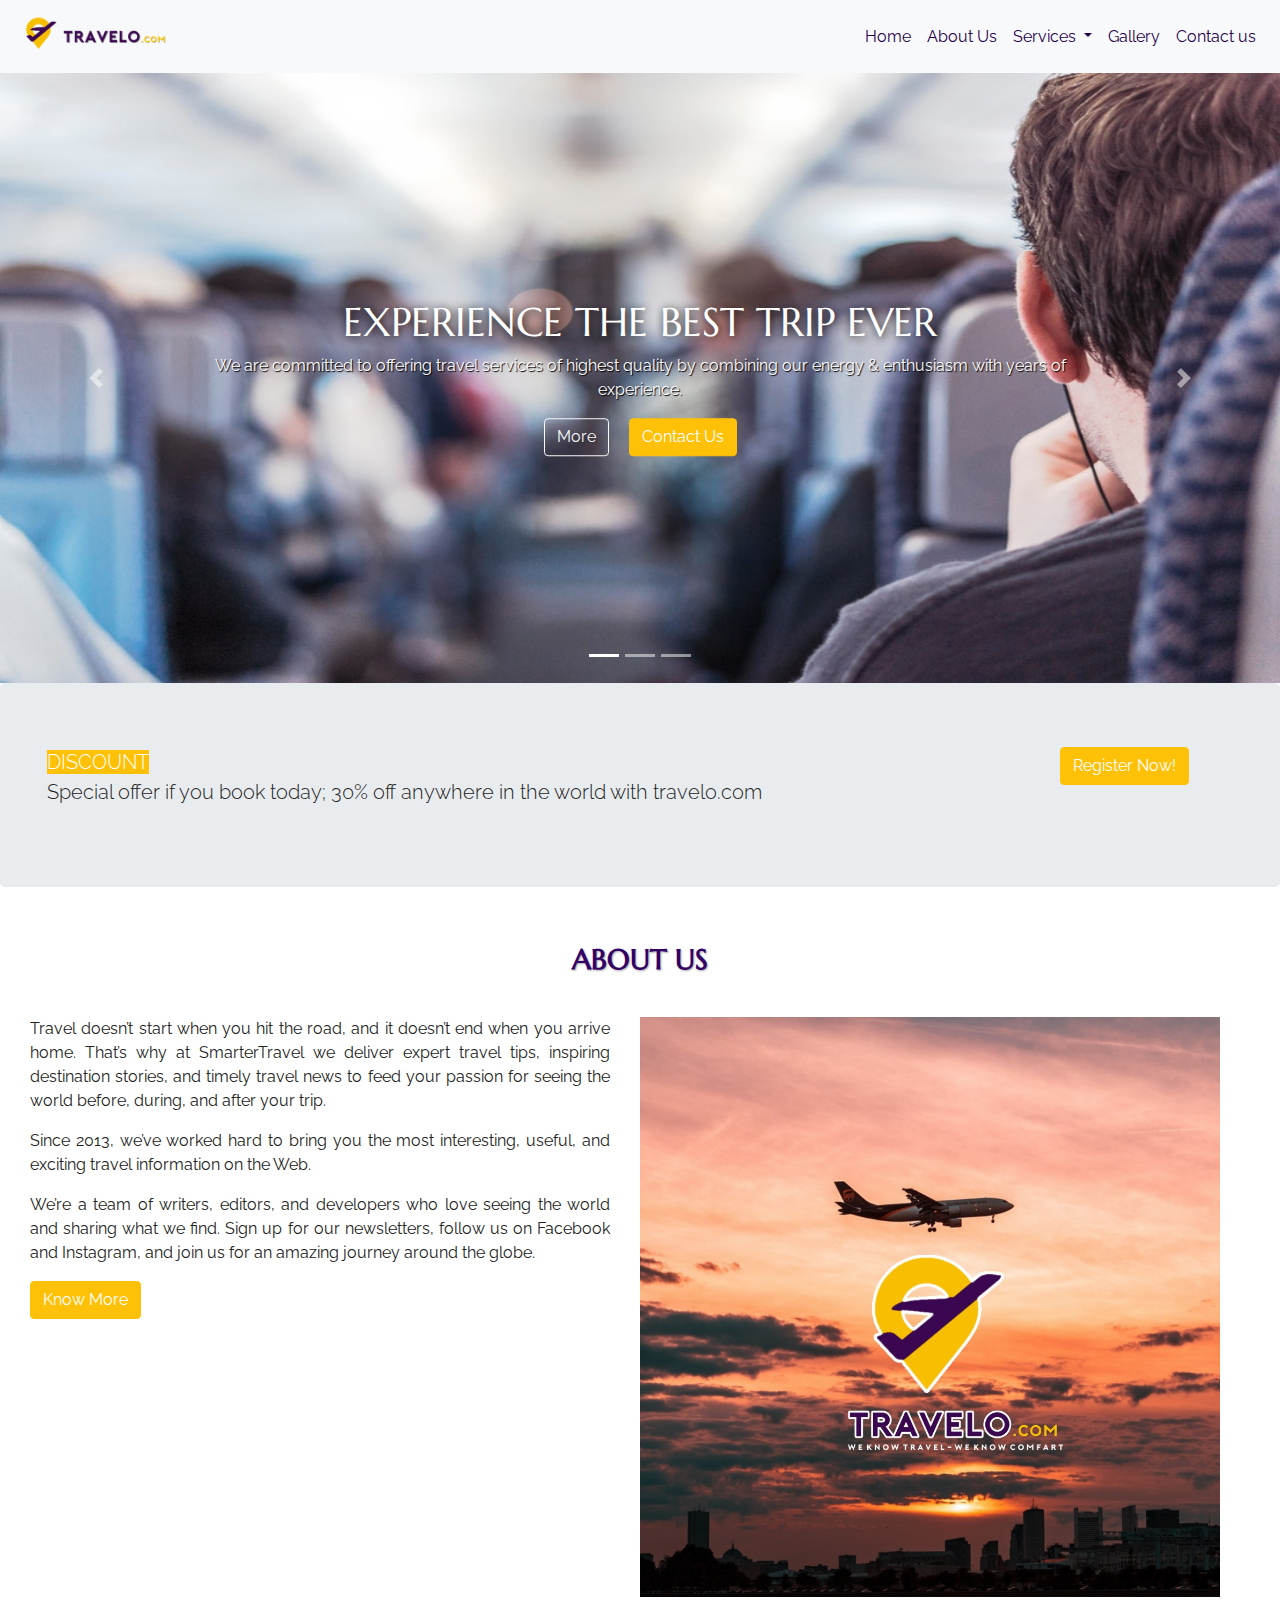
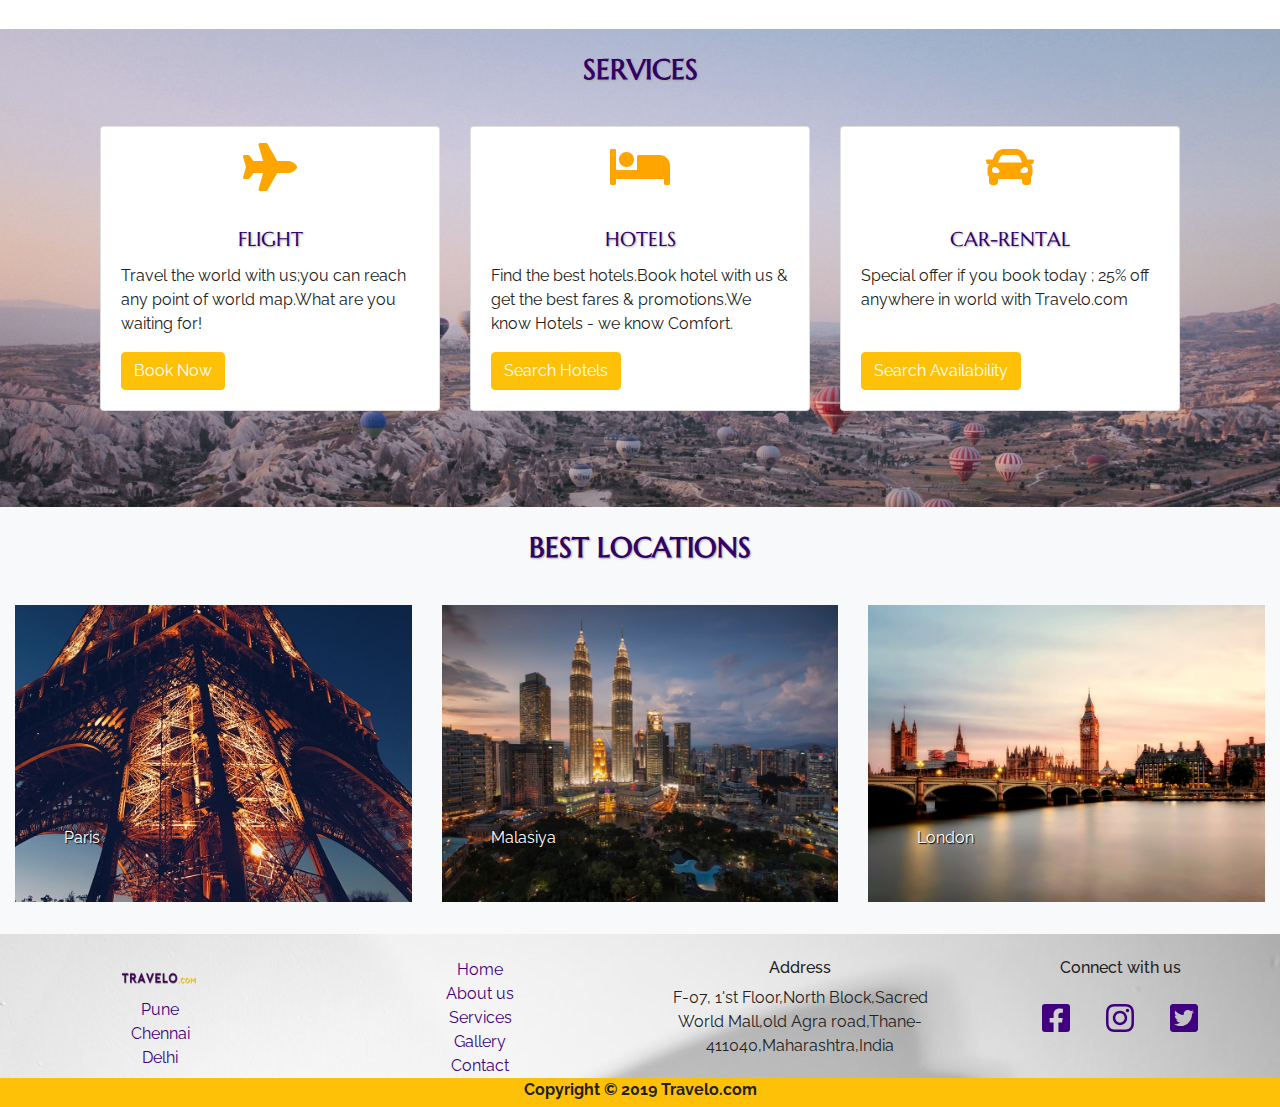
<file: index.html>
<!DOCTYPE html>
<html>
<head>
<title>Travelo.com - Flights,Hotels,Car-Rentals</title>
</head>
<meta charset="utf-8">
<link rel = "icon" href ="images/logo3.png" type = "image/x-icon">
<link rel="stylesheet" href="css/style.css">
<link rel="stylesheet" href="css/bootstrap.min.css">
<link href="https://fonts.googleapis.com/css?family=Marcellus+SC&display=swap" rel="stylesheet">
<link href="https://fonts.googleapis.com/css?family=Raleway&display=swap" rel="stylesheet">
<script src="js/jquery.js"></script>
<script src="js/bootstrap.min.js"></script>
<script src="js/all.min.js"></script>
</style>
</head>
<body class="main">
  <!--Navigation Bar-->
  <header>
    <nav class="navbar navbar-expand-lg navbar-light bg-light">
  <a class="navbar-brand" href="#"><img class="logo" src="images/logo3.png"><img class="logoname" src="images/logoname.png"></a>
  <button class="navbar-toggler" type="button" data-toggle="collapse" data-target="#navbarSupportedContent" aria-controls="navbarSupportedContent" aria-expanded="false" aria-label="Toggle navigation">
    <span class="navbar-toggler-icon"></span>
  </button>

  <div class="collapse navbar-collapse" id="navbarSupportedContent">
    <ul class="navbar-nav ml-auto">
      <li class="nav-item active">
        <a class="nav-link" href="index.html">Home <span class="sr-only">(current)</span></a>
      </li>
      <li class="nav-item">
        <a class="nav-link" href="aboutus.html">About Us</a>
      </li>
      <li class="nav-item dropdown">
        <a class="nav-link dropdown-toggle" href="#" id="navbarDropdown" role="button" data-toggle="dropdown" aria-haspopup="true" aria-expanded="false">
          Services
        </a>
        <div class="dropdown-menu" aria-labelledby="navbarDropdown">
          <a class="dropdown-item" href="services.html">Flights</a>
          <a class="dropdown-item" href="services.html">Hotels</a>
          <a class="dropdown-item" href="services.html">Car-Rentals</a>
          <div class="dropdown-divider"></div>
          <a class="dropdown-item" href="services.html">More</a>
        </div>
      </li>
      <li class="nav-item">
        <a class="nav-link" href="gallary.html">Gallery</a>
      </li>
      <li class="nav-item">
        <a class="nav-link" href="contactus.html">Contact us</a>
      </li>
    </ul>
  </div>
</nav>
</header>

<!--Slider Start-->
<section class="">
<div id="carouselExampleIndicators" class="carousel slide" data-ride="carousel">
  <ol class="carousel-indicators">
    <li data-target="#carouselExampleIndicators" data-slide-to="0" class="active"></li>
    <li data-target="#carouselExampleIndicators" data-slide-to="1"></li>
    <li data-target="#carouselExampleIndicators" data-slide-to="2"></li>
  </ol>
  <div class="carousel-inner">
    <div class="carousel-item active">
      <img class="d-block img w-100" src="images/slide1.jpg" alt="First slide">
      <div class="carousel-caption">
        <h1 class="sheading">EXPERIENCE THE BEST TRIP EVER</h1>
        <p>We are committed to offering travel services of highest quality by combining our energy & enthusiasm with years of experience. </p>
        <button type="button" class="btn btn-outline-light mr-2">More</button>
        <button type="button" class="btn btn-warning ml-2">Contact Us</button>
      </div>
    </div>
    <div class="carousel-item">
      <img class="d-block img  w-100" src="images/slide2.jpg" alt="Second slide">
      <div class="carousel-caption">
        <h1 class="sheading">DESTINATION VARIETY</h1>
        <p>With us you can reach any point of world map and we will discuss all needed details.</p>
      </div>
    </div>
    <div class="carousel-item">
      <img class="d-block img w-100" src="images/slide3.jpg" alt="Third slide">
      <div class="carousel-caption">
        <h1 class="sheading">EVERYTHING'S ON SHEDULE</h1>
         <p>We love punctuality that's why the time of each client trip is sheduled till the last second of adventure.</p>
      </div>
    </div>
  </div>
  <a class="carousel-control-prev" href="#carouselExampleIndicators" role="button" data-slide="prev">
    <span class="carousel-control-prev-icon" aria-hidden="true"></span>
    <span class="sr-only">Previous</span>
  </a>
  <a class="carousel-control-next" href="#carouselExampleIndicators" role="button" data-slide="next">
    <span class="carousel-control-next-icon" aria-hidden="true"></span>
    <span class="sr-only">Next</span>
  </a>
</div>
</section>

<!--jumbotron-->
<div class="container-fluid">
  <div class="row jumbotron">
    <div class="d-inline col-xs-12 col-sm-12 col-md-9 col-lg-9 col-xl-10">
      <p  class="lead text-white btn-warning d-inline">DISCOUNT</p >
      <p class="lead">Special offer if you book today; 30% off anywhere in the world with travelo.com</p>
    </div>
    <div class="col-xs-12 col-sm-12 col-md-3 col-lg-3 col-xl-2">
      <a href="" class="btn btn-warning">Register Now!</a>
    </div>
  </div>
</div>

<!--About Us starts-->
<section class="container-fluid padding m-6">
  <br>
  <h3 class="heading padding text-center text-justify font-weight-bold">ABOUT US</h3>
  <div class="row container-fluid">
    <div class="col my-6 col-md-6 col-lg-6 col-sm-12 col-XS-12 text-justify padding">
      <p class="main">   Travel doesn’t start when you hit the road, and it doesn’t end when you arrive home.
         That’s why at SmarterTravel we deliver expert travel tips, inspiring destination stories,
        and timely travel news to feed your passion for seeing the world before, during, and after your trip.</p>
        <p>Since 2013, we’ve worked hard to bring you the most interesting, useful,
          and exciting travel information on the Web. </p>
        <p>
          We’re a team of writers, editors, and developers who love seeing the world and sharing what we find.
          Sign up for our newsletters, follow us on Facebook and Instagram, and join us for an amazing journey around the globe.
        </p>
        <a href="aboutus.html" class="btn btn-warning">Know More</a>
    </div>
    <div class="col col-md-6 col-lg-6 col-XS-12 col-sm-12 ">
      <img  src="images/about.jpg" width="100%">
    </div>

  </div>
</section>

<!--Services Start-->
<Section class="padding" style=" background-image: url('images/background.jpg'); background-repeat: no-repeat; width: 100%; 
background-size: cover;">
  <div class="container-fluid service padding ">
    <br>
    <h3 class="heading padding text-center font-weight-bold">SERVICES</h3>

       <div class="container">
        <div class="row d-flex justify-content-between m-auto">
          <!--1st card-->
          <div class="padding col-sm-12 col-md-6 col-lg-4">
         <div class="card" >
      <div class="text-center" >
        <i class="fas fa-plane"></i>
        </div>
                <div id="card2" class="card-body ">
                    <h5 id="cname" class="card-title heading text-center">FLIGHT</h5>
          <p class="card-text">Travel the world with us;you can reach any point of world map.What are you waiting for!</p>
          <a href="" class="btn btn-warning">Book Now</a>
        </div>
            </div>
          </div>
          <!--2nd card-->
          <div class="padding col-sm-12 col-md-6 col-lg-4">
            <div class="card">
      <div class="text-center">
               <i class="fas fa-bed"></i>
        </div>
                <div id="card2" class="card-body ">
                    <h5 id="cname" class="card-title heading text-center">HOTELS</h5>
          <p class="card-text">Find the best hotels.Book hotel with us & get the best fares & promotions.We know Hotels - we know Comfort.</p>
          <a href="" class="btn btn-warning">Search Hotels</a>
        </div>
            </div>
          </div>
            <!--3nd card-->
            <div class="padding col-sm-12 col-md-6 offset-md-3 offset-lg-0 col-lg-4">
            <div class="card" >
      <div class="text-center">
        <i class="fas fa-car"></i>
        </div>
                <div id="card2" class="card-body ">
                    <h5 id="cname" class="card-title heading text-center">CAR-RENTAL</h5>
          <p class="card-text">Special offer if you book today ; 25% off anywhere in world with Travelo.com</p>
          <br>
          <a href="" class="btn btn-warning">Search Availability</a>
        </div>
            </div>
          </div>

        </div>
        <!--div class="servbtn">
          <button type="button" class="btn col-offset-3 btn-outline-light">More Services</button>
        </div-->
</div>
</div>
</Section>

<!--Gallary Starts-->
<section class="container-fluid bg-light">
  <br>
  <h3 class="heading padding text-center font-weight-bold bg-light">BEST LOCATIONS</h3>
  <div class="row ">
    <div class="col col-md-4 col-sm-12">
      <img class="w-100 padding" src="images/paris.jpg" alt="img1">
      <div class="carousel-caption text-left" style ="transform: translateY(25%);">
        <p>Paris</p>
      </div>
    </div>
    <div class="col col-md-4 col-sm-12">
      <img class="w-100 padding" src="images/malasiya.jpg" alt="img2">
      <div class="carousel-caption text-left" style ="transform: translateY(25%);">
        <p>Malasiya</p>
      </div>
    </div>
    <div class="col col-md-4 col-sm-12">
      <img class="w-100 padding" src="images/london.jpg" alt="img3">
      <div class="carousel-caption text-left" style ="transform: translateY(25%);">
        <p>London</p>
      </div>
    </div>
  </div>
</section>

<!--Footer Starts-->
<div class="container-fluid pt-4" style=" background-image: url('images/footerbg.jpg'); background-repeat: no-repeat; width: 100%; 
background-size: cover;">
  <div class="row text-center">
      <div class=" logo col-lg-3 col-md-6 col-sm-12">
        <div class="col">
          <img src="images/logoname.png" width="80" height="40" alt="logo"><br>
          <a class="link" href="">Pune</a class="link"><br>
          <a class="link" href="">Chennai</a class="link"><br>
          <a class="link" href="">Delhi</a class="link"><br>
        </div>
     </div>

      <div class="col">
          <a class="link" href="index.html">Home</a><br>
          <a class="link" href="aboutus.html">About us</a><br>
          <a class="link" href="services.html">Services</a><br>
          <a class="link" href="gallery.html">Gallery</a class="link"><br>
          <a class="link" href="contactus.html">Contact</a class="link"><br>
      </div>
      <div class="col-lg-3 col-md-6 col-sm-12">
          <h6>Address</h6>
          <p>F-07, 1'st Floor,North Block,Sacred World Mall,old Agra road,Thane-411040,Maharashtra,India</p>
      </div>
      <div class="text-center symbol col-lg-3 col-md-6 col-sm-12">
        <h6>Connect with us</h6>
        <i class="fab fa-facebook-square"></i>
        <i class="fab fa-instagram"></i>
        <i class="fab fa-twitter-square"></i>

    </div>
    </div>

</div>
</div>
<footer class="info text-White bg-warning text-center">
<div>
<strong class="text-White  text-center">Copyright &copy; 2019 Travelo.com</strong>
</div>

</footer>
</body>
</html>
</file>
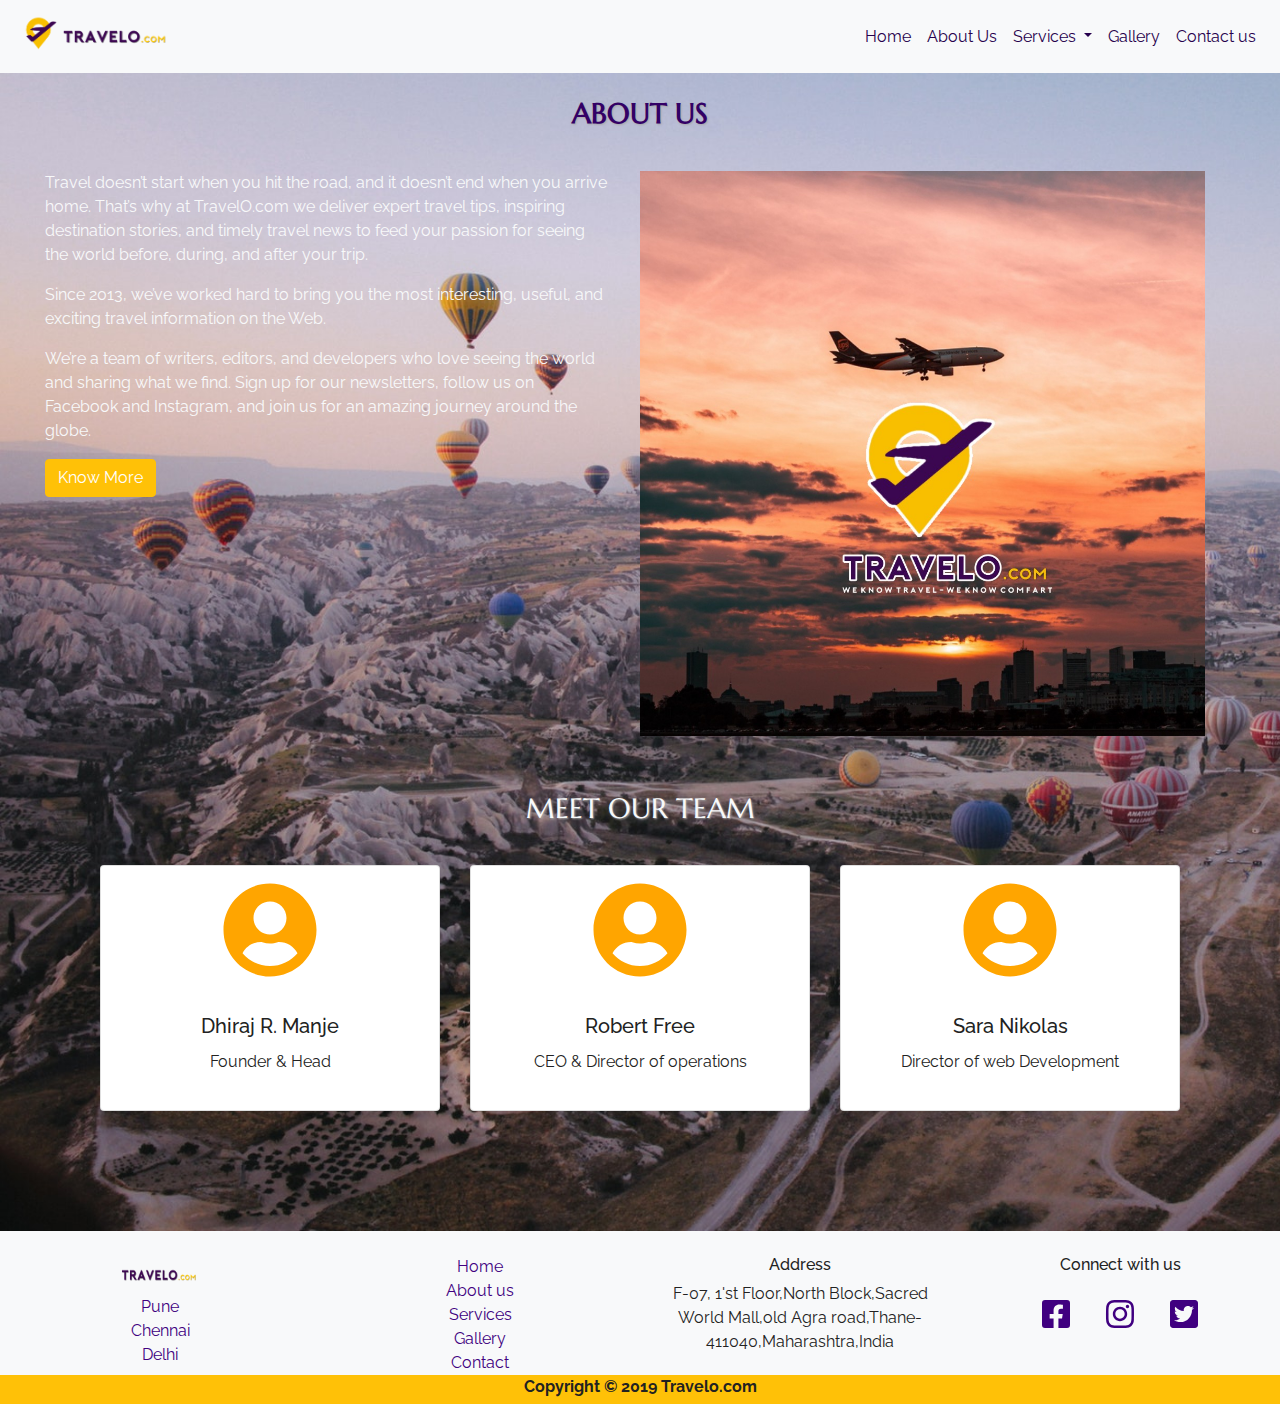
<file: aboutus.html>
<!DOCTYPE html>
<html>
<head>
<title>Travelo.com - Flights,Hotels,Car-Rentals</title>
</head>
<meta charset="utf-8">
<link rel = "icon" href ="images/logo3.png" type = "image/x-icon">
<link rel="stylesheet" href="css/style.css">
<link rel="stylesheet" href="css/bootstrap.min.css">
<link href="https://fonts.googleapis.com/css?family=Marcellus+SC&display=swap" rel="stylesheet">
<link href="https://fonts.googleapis.com/css?family=Raleway&display=swap" rel="stylesheet">
<script src="js/jquery.js"></script>
<script src="js/bootstrap.min.js"></script>
<script src="js/all.min.js"></script>
</style>
</head>
<body class="main">
  <!--Navigation Bar-->
  <header>
    <nav class="navbar navbar-expand-lg navbar-light bg-light">
  <a class="navbar-brand" href="#"><img class="logo" src="images/logo3.png"><img class="logoname" src="images/logoname.png"></a>
  <button class="navbar-toggler" type="button" data-toggle="collapse" data-target="#navbarSupportedContent" aria-controls="navbarSupportedContent" aria-expanded="false" aria-label="Toggle navigation">
    <span class="navbar-toggler-icon"></span>
  </button>

  <div class="collapse navbar-collapse" id="navbarSupportedContent">
    <ul class="navbar-nav ml-auto">
      <li class="nav-item active">
        <a class="nav-link" href="index.html">Home <span class="sr-only">(current)</span></a>
      </li>
      <li class="nav-item">
        <a class="nav-link" href="aboutus.html">About Us</a>
      </li>
      <li class="nav-item dropdown">
        <a class="nav-link dropdown-toggle" href="#" id="navbarDropdown" role="button" data-toggle="dropdown" aria-haspopup="true" aria-expanded="false">
          Services
        </a>
        <div class="dropdown-menu" aria-labelledby="navbarDropdown">
          <a class="dropdown-item" href="services.html">Flights</a>
          <a class="dropdown-item" href="services.html">Hotels</a>
          <a class="dropdown-item" href="services.html">Car-Rentals</a>
          <div class="dropdown-divider"></div>
          <a class="dropdown-item" href="services.html">More</a>
        </div>
      </li>
      <li class="nav-item">
        <a class="nav-link" href="gallary.html">Gallery</a>
      </li>
      <li class="nav-item">
        <a class="nav-link" href="contactus.html">Contact us</a>
      </li>
    </ul>
  </div>
</nav>
</header>

<!--About Us starts-->
<section class="container-fluid padding" style=" background-image: url('images/background.jpg'); background-repeat: no-repeat; width: 100%; 
background-size: cover;">
<section class="container-fluid padding m-6">
  <br>
  <h3 class="heading padding text-center font-weight-bold">ABOUT US</h3>
  <div class="row container-fluid">
    <div class="col my-6 col-md-6 col-sm-12 text-light padding">
      <p>   Travel doesn’t start when you hit the road, and it doesn’t end when you arrive home.
         That’s why at TravelO.com we deliver expert travel tips, inspiring destination stories,
        and timely travel news to feed your passion for seeing the world before, during, and after your trip.</p>
        <p>Since 2013, we’ve worked hard to bring you the most interesting, useful,
          and exciting travel information on the Web. </p>
        <p>
          We’re a team of writers, editors, and developers who love seeing the world and sharing what we find. 
          Sign up for our newsletters, follow us on Facebook and Instagram, and join us for an amazing journey around the globe.
        </p>
        <a href="" class="btn btn-warning">Know More</a>   
    </div>
    <div class="col col-md-6 col-sm-12">
      <img src="images/about.jpg" class="w-100">
    </div>
  
  </div>
</section>

<!----------Starting of team---------->

<div >
    <br> 
    <h3 class="heading padding text-center text-light font-weight-boldt">MEET OUR TEAM</h3>
    
            <div class="container padding">
            <div class="row d-flex justify-content-between m-auto">
              <div class="padding col-sm-12 col-md-6 col-lg-4">
             <div class="card" >
          <div class="text-center">
            <i class="fas fa-user-circle"></i>
            </div>
                    <div id="card2" class="card-body ">
                        <h5 id="cname" class="card-title text-center">Dhiraj R. Manje</h5>
                        <p class="text-center">Founder & Head</p>
                    </div>
                </div>
              </div>

                <div class="padding col-sm-12 col-md-6 col-lg-4">
               <div class="card">
          <div class="text-center">
            <i class="fas fa-user-circle"></i>
            </div>
                    <div id="card2" class="card-body ">
                        <h5 id="cname" class="card-title text-center">Robert Free</h5>
                        <p class="text-center">CEO & Director of operations</p>
                    </div>
                </div>
                </div>
            
            <div class="padding col-sm-12 col-md-6 offset-md-3 offset-lg-0 col-lg-4">     
          <div class="card">
          <div class="text-center">
            <i class="fas fa-user-circle"></i>
            </div>
                    <div id="card2" class="card-body ">
                        <h5 id="cname" class="card-title text-center">Sara Nikolas</h5>
                        <p  class="text-center">Director of web Development</p>
                    </div>
                </div>
              </div>
            </div>
        </div>
</div>
  <br>
</section>

<!--Footer Starts-->
<div class="container-fluid text-center bg-light pt-4">
  <div class="row">
      <div class="logo col-lg-3 col-md-6 col-sm-12">
        <div class="col">
          <img src="images/logoname.png" width="80" height="40" alt="logo"><br>
          <a class="link" href="">Pune</a class="link"><br>
          <a class="link" href="">Chennai</a class="link"><br>
          <a class="link" href="">Delhi</a class="link"><br>
        </div>
     </div>

      <div class="col">
          <a class="link" href="index.html">Home</a><br>
          <a class="link" href="aboutus.html">About us</a><br>
          <a class="link" href="services.html">Services</a><br>
          <a class="link" href="gallery.html">Gallery</a class="link"><br>
          <a class="link" href="contactus.html">Contact</a class="link"><br>
      </div>
      <div class="col-lg-3 col-md-6 col-sm-12">
          <h6>Address</h6>
          <p>F-07, 1'st Floor,North Block,Sacred World Mall,old Agra road,Thane-411040,Maharashtra,India</p>
      </div>
      <div class="text-center symbol col-lg-3 col-md-6 col-sm-12">
        <h6>Connect with us</h6>
        <i class="fab fa-facebook-square"></i>
        <i class="fab fa-instagram"></i>
        <i class="fab fa-twitter-square"></i>

    </div>
    </div>

</div>
</div>
<footer class="info text-White bg-warning text-center">
<div>
<strong class="text-White  text-center">Copyright &copy; 2019 Travelo.com</strong>
</div>
  
</footer> 
</body>
</html>
</file>
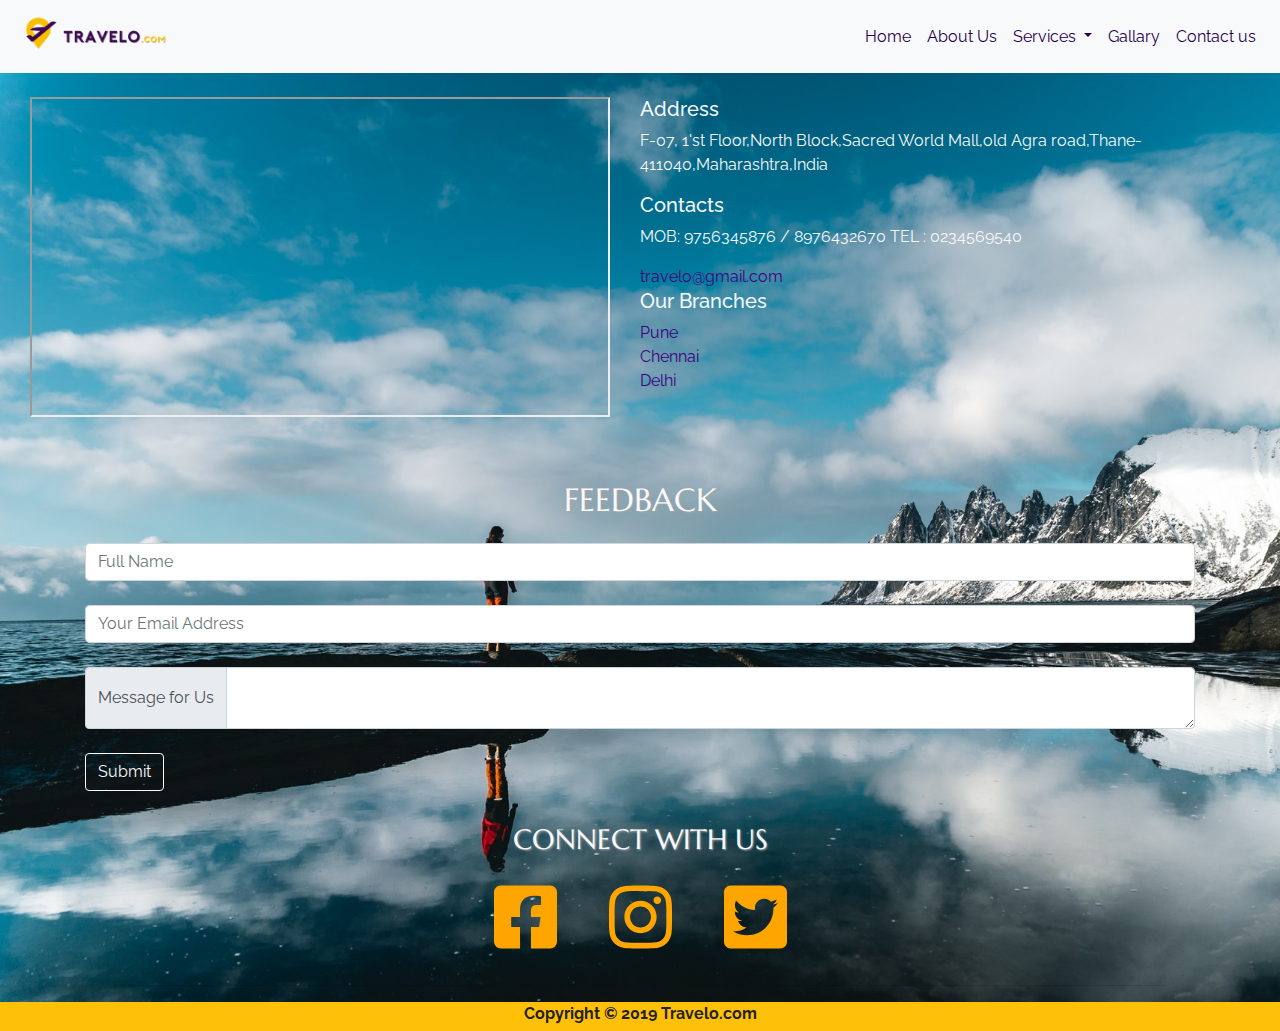
<file: contactus.html>
<!DOCTYPE html>
<html>
<head>
<title>Travelo.com - Flights,Hotels,Car-Rentals</title>
</head>
<meta charset="utf-8">
<link rel = "icon" href ="images/logo3.png" type = "image/x-icon">
<link rel="stylesheet" href="css/style.css">
<link rel="stylesheet" href="css/bootstrap.min.css">
<link href="https://fonts.googleapis.com/css?family=Marcellus+SC&display=swap" rel="stylesheet">
<link href="https://fonts.googleapis.com/css?family=Raleway&display=swap" rel="stylesheet">
<script src="js/jquery.js"></script>
<script src="js/bootstrap.min.js"></script>
<script src="js/all.min.js"></script>
</style>
</head>
<body class="main">
  <!--Navigation Bar-->
  <header>
    <nav class="navbar navbar-expand-lg navbar-light bg-light">
  <a class="navbar-brand" href="#"><img class="logo" src="images/logo3.png"><img class="logoname" src="images/logoname.png"></a>
  <button class="navbar-toggler" type="button" data-toggle="collapse" data-target="#navbarSupportedContent" aria-controls="navbarSupportedContent" aria-expanded="false" aria-label="Toggle navigation">
    <span class="navbar-toggler-icon"></span>
  </button>

  <div class="collapse navbar-collapse" id="navbarSupportedContent">
    <ul class="navbar-nav ml-auto">
      <li class="nav-item active">
        <a class="nav-link" href="index.html">Home <span class="sr-only">(current)</span></a>
      </li>
      <li class="nav-item">
        <a class="nav-link" href="aboutus.html">About Us</a>
      </li>
      <li class="nav-item dropdown">
        <a class="nav-link dropdown-toggle" href="#" id="navbarDropdown" role="button" data-toggle="dropdown" aria-haspopup="true" aria-expanded="false">
          Services
        </a>
        <div class="dropdown-menu" aria-labelledby="navbarDropdown">
          <a class="dropdown-item" href="services.html">Flights</a>
          <a class="dropdown-item" href="services.html">Hotels</a>
          <a class="dropdown-item" href="services.html">Car-Rentals</a>
          <div class="dropdown-divider"></div>
          <a class="dropdown-item" href="services.html">More</a>
        </div>
      </li>
      <li class="nav-item">
        <a class="nav-link" href="gallary.html">Gallary</a>
      </li>
      <li class="nav-item">
        <a class="nav-link" href="contactus.html">Contact us</a>
      </li>
    </ul>
  </div>
</nav>
</header>

<section style=" background-image: url('images/formbg.jpg'); background-repeat: no-repeat; width: 100%; 
background-size: cover;">

<!--Address-->

<section class="container-fluid padding pt-4 m-6">
  <div class="row container-fluid">
      <div class="col my-6 col-md-6 col-lg-6 col-sm-12 padding">
        <iframe class="d-flex" src="https://www.google.com/maps/embed?pb=!1m18!1m12!1m3!1d3768.2095923952234!2d72.97369501437842!3d19.1860458534911!2m3!1f0!2f0!3f0!3m2!1i1024!2i768!4f13.1!3m3!1m2!1s0x3be7b8d8ac095ecd%3A0xa0a0c2892f6eee96!2sThane%20Station!5e0!3m2!1sen!2sin!4v1576898216597!5m2!1sen!2sin" width="100%" height="320" frameborder="1"  allowfullscreen=""></iframe>
      </div>
      <div class="col col-md-6 col-lg-6 col-sm-12">
          <h5 class="text-light">Address</h5>
          <p class="text-light">F-07, 1'st Floor,North Block,Sacred World Mall,old Agra road,Thane-411040,Maharashtra,India</p>
          <h5 class="text-light">Contacts</h5>
          <p class="text-light">MOB: 9756345876 / 8976432670   TEL : 0234569540</p>
          <a class="link" href="">travelo@gmail.com</a class="link">
            <br>
          <h5 class="text-light">Our Branches</h5> 
          <a class="link" href="">Pune</a class="link"><br>  
              <a class="link" href="">Chennai</a class="link"><br>
              <a class="link" href="">Delhi</a class="link"><br>  
  </div>
  </div>
</section>

<!--Form starts-->
<form action="connect.php" method="POST" >
  <div class="container formpd padding">
      <h2 class="text-center text-light heading mb-4">FEEDBACK</h2>
      <div class="input-group mb-4">
       <input type="text" name="fullname" placeholder="Full Name" class="form-control" aria-label="fullname">
      </div>
    
      <div class="input-group mb-4">
        <input type="email" name="email" placeholder="Your Email Address" class="form-control" aria-label="email" aria-describedby="basic-addon2">
      </div>
    
    <div class="input-group mb-4">
      <div class="input-group-prepend">
        <span class="input-group-text">Message for Us</span>
      </div>
      <textarea name="message" class="form-control" aria-label="message"></textarea>
    </div>
  
    <button type="submit" value="submit" class="btn btn-outline-light">Submit</button>
  </div>
</form>
  

<section class="container text-center">
    <div class="text-center ">
        <h3 class="heading text-light">CONNECT WITH US</h3>
        <i style="color: orange;" class=" display-3 mx-4 fab fa-facebook-square"></i>
        <i style="color: orange;" class="display-3 mx-4 fab fa-instagram"></i>
        <i style="color: orange;" class="display-3 mx-4 fab fa-twitter-square"></i>
        
        <hr>

    </div>
</section>

<!--Footer Starts-->
<footer class="info text-White bg-warning text-center">
  <div>
  <strong class="text-White  text-center">Copyright &copy; 2019 Travelo.com</strong>
  </div>
  </footer>
  </body>
  </html>
</file>
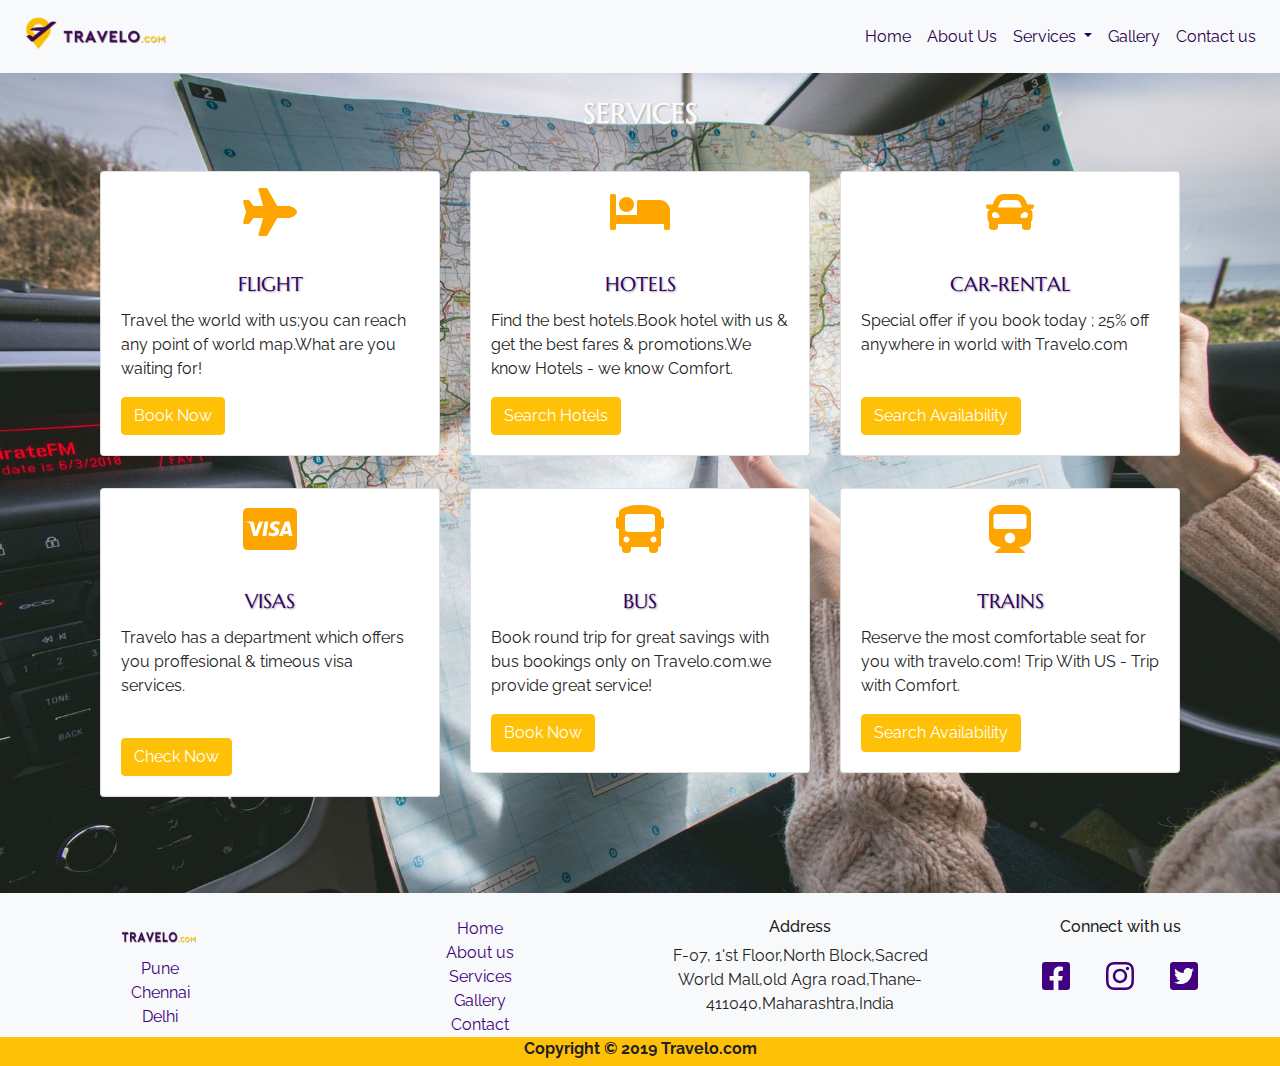
<file: services.html>
<!DOCTYPE html>
<html>
<head>
<title>Travelo.com - Flights,Hotels,Car-Rentals</title>
</head>
<meta charset="utf-8">
<link rel = "icon" href ="images/logo3.png" type = "image/x-icon">
<link rel="stylesheet" href="css/style.css">
<link rel="stylesheet" href="css/bootstrap.min.css">
<link href="https://fonts.googleapis.com/css?family=Marcellus+SC&display=swap" rel="stylesheet">
<link href="https://fonts.googleapis.com/css?family=Raleway&display=swap" rel="stylesheet">
<script src="js/jquery.js"></script>
<script src="js/bootstrap.min.js"></script>
<script src="js/all.min.js"></script>
</style>
</head>
<body class="main">
  <!--Navigation Bar-->
  <header>
    <nav class="navbar navbar-expand-lg navbar-light bg-light">
  <a class="navbar-brand" href="#"><img class="logo" src="images/logo3.png"><img class="logoname" src="images/logoname.png"></a>
  <button class="navbar-toggler" type="button" data-toggle="collapse" data-target="#navbarSupportedContent" aria-controls="navbarSupportedContent" aria-expanded="false" aria-label="Toggle navigation">
    <span class="navbar-toggler-icon"></span>
  </button>

  <div class="collapse navbar-collapse" id="navbarSupportedContent">
    <ul class="navbar-nav ml-auto">
      <li class="nav-item active">
        <a class="nav-link" href="index.html">Home <span class="sr-only">(current)</span></a>
      </li>
      <li class="nav-item">
        <a class="nav-link" href="aboutus.html">About Us</a>
      </li>
      <li class="nav-item dropdown">
        <a class="nav-link dropdown-toggle" href="services.html" id="navbarDropdown" role="button" data-toggle="dropdown" aria-haspopup="true" aria-expanded="false">
          Services
        </a>
        <div class="dropdown-menu" aria-labelledby="navbarDropdown">
          <a class="dropdown-item" href="services.html">Flights</a>
          <a class="dropdown-item" href="services.html">Hotels</a>
          <a class="dropdown-item" href="services.html">Car-Rentals</a>
          <div class="dropdown-divider"></div>
          <a class="dropdown-item" href="services.html">More</a>
        </div>
      </li>
      <li class="nav-item">
        <a class="nav-link" href="gallary.html">Gallery</a>
      </li>
      <li class="nav-item">
        <a class="nav-link" href="contactus.html">Contact us</a>
      </li>
    </ul>
  </div>
</nav>
</header>

<!--Services Start-->
<Section class="padding" style=" background-image: url('images/servbg2.jpg'); background-repeat: no-repeat; width: 100%; 
background-size: cover;">
  <div class="container-fluid service padding ">
    <br>
    <h3 class="heading padding text-center text-light font-weight-bold">SERVICES</h3>

       <div class="container">
        <div class="row d-flex justify-content-between m-auto">
          <!--1st card-->
          <div class="padding col-sm-12 col-md-6 col-lg-4">
         <div class="card" >
      <div class="text-center" >
        <i class="fas fa-plane"></i>
        </div>
                <div id="card2" class="card-body ">
                    <h5 id="cname" class="card-title heading text-center">FLIGHT</h5>
          <p class="card-text">Travel the world with us;you can reach any point of world map.What are you waiting for!</p>
          <a href="" class="btn btn-warning">Book Now</a>
        </div>
            </div>
          </div>
          <!--2nd card-->
          <div class="padding col-sm-12 col-md-6 col-lg-4">
            <div class="card">
      <div class="text-center">
               <i class="fas fa-bed"></i>
        </div>
                <div id="card2" class="card-body ">
                    <h5 id="cname" class="card-title heading text-center">HOTELS</h5>
          <p class="card-text">Find the best hotels.Book hotel with us & get the best fares & promotions.We know Hotels - we know Comfort.</p>
          <a href="" class="btn btn-warning">Search Hotels</a>
        </div>
            </div>
          </div>
            <!--3nd card-->
            <div class="padding col-sm-12 col-md-6 col-md-offset-3 col-lg-4">
            <div class="card" >
      <div class="text-center">
        <i class="fas fa-car"></i>
        </div>
                <div id="card2" class="card-body ">
                    <h5 id="cname" class="card-title heading text-center">CAR-RENTAL</h5>
          <p class="card-text">Special offer if you book today ; 25% off anywhere in world with Travelo.com</p>
          <br>
          <a href="" class="btn btn-warning">Search Availability</a>
        </div>
            </div>
          </div>
          <!--4th card-->
          <div class="padding col-sm-12 col-md-6 col-lg-4">
            <div class="card" >
         <div class="text-center" >
          <i class="fab fa-cc-visa"></i>
           </div>
                   <div id="card2" class="card-body ">
                       <h5 id="cname" class="card-title heading text-center">VISAS</h5>
             <p class="card-text">Travelo has a department which offers you proffesional & timeous visa services.</p>
             <br>
             <a href="" class="btn btn-warning">Check Now</a>
           </div>
               </div>
             </div>
             <!--5th card-->
             <div class="padding col-sm-12 col-md-6 col-lg-4">
               <div class="card">
         <div class="text-center">
          <i class="fas fa-bus"></i>
           </div>
                   <div id="card2" class="card-body ">
                       <h5 id="cname" class="card-title heading text-center">BUS</h5>
             <p class="card-text">Book round trip for great savings with bus bookings only on Travelo.com.we provide great service!</p>
             <a href="" class="btn btn-warning">Book Now</a>
           </div>
               </div>
             </div>
               <!--6th card-->
               <div class="padding col-sm-12 col-md-6 col-md-offset-3 col-lg-4">
               <div class="card" >
         <div class="text-center">
           <i class="fas fa-train"></i>
           </div>
                   <div id="card2" class="card-body ">
                       <h5 id="cname" class="card-title heading text-center">TRAINS</h5>
             <p class="card-text">Reserve the most comfortable seat for you with travelo.com! Trip With US - Trip with Comfort.</p>
           
             <a href="" class="btn btn-warning">Search Availability</a>
           </div>
               </div>
             </div>

        </div>

</div>
</div>
</Section>

<!--Footer Starts-->
<div class="container-fluid pt-4 bg-light">
    <div class="row text-center">
        <div class=" logo col-lg-3 col-md-6 col-sm-12">
          <div class="col">
            <img src="images/logoname.png" width="80" height="40" alt="logo"><br>
            <a class="link" href="">Pune</a class="link"><br>
            <a class="link" href="">Chennai</a class="link"><br>
            <a class="link" href="">Delhi</a class="link"><br>
          </div>
       </div>
  
        <div class="col">
            <a class="link" href="index.html">Home</a><br>
            <a class="link" href="aboutus.html">About us</a><br>
            <a class="link" href="services.html">Services</a><br>
            <a class="link" href="gallery.html">Gallery</a class="link"><br>
            <a class="link" href="contactus.html">Contact</a class="link"><br>
        </div>
        <div class="col-lg-3 col-md-6 col-sm-12">
            <h6>Address</h6>
            <p>F-07, 1'st Floor,North Block,Sacred World Mall,old Agra road,Thane-411040,Maharashtra,India</p>
        </div>
        <div class="text-center symbol col-lg-3 col-md-6 col-sm-12">
          <h6>Connect with us</h6>
          <i class="fab fa-facebook-square"></i>
          <i class="fab fa-instagram"></i>
          <i class="fab fa-twitter-square"></i>
  
      </div>
      </div>
  
  </div>
  </div>
  <footer class="info text-White bg-warning text-center">
  <div>
  <strong class="text-White  text-center">Copyright &copy; 2019 Travelo.com</strong>
  </div>
  
  </footer>
  </body>
  </html>
</file>
<file: css/style.css>
.logo {
    width:45px;
}
.logoname {
    width: 110px;
}
.padding {
    padding-bottom: 2rem;
}
.nav-link,.dropdown-item {
    color: #26004d !important;
}
.nav-link:hover {
    color: orange!important;
}

.main{
    font-family: 'Raleway', sans-serif;
    color: #222;
}
.img {
    width: 520px;
    height: 610px;
}

.us {
    width: 70%;
    height: 80%;
    }
.sheading {
    font-family: 'Marcellus SC', serif;
    text-shadow: 1px 1px 3px #a6a6a6;
}
.heading {
    color: #330066;
    font-family: 'Marcellus SC', serif;
    text-shadow: 1px 1px 2px #a6a6a6;
}
.carousel-caption {
    position: relative;
    top: 50%;
    transform: translateY(-35%);
}
.carousel-caption h1 {
    text-shadow: 1px 1px 10px #000;
}
.carousel-caption p {
    text-shadow: 1px 1px 1px #000;
}
.btn-warning {
    color: white !important;
}
.link {
    color: #400080;
}
.fa-plane , .fa-bed , .fa-car ,.fa-cc-visa,.fa-bus,.fa-train {
    color: orange;
    font-size: 3rem;
    margin: 1rem;
}
.fa-user-circle {
    color: orange;
    font-size: 6rem;
    margin: 1rem;
}
.fa-facebook-square ,.fa-instagram ,.fa-twitter-square {
    color: #400080;
    font-size: 2rem;
    margin: 1rem;
}
/*.servbg {
    background-image: url('images/background.jpg');
    background-repeat: no-repeat; 
    width: 100%; 
    background-size: cover;
}
.servbtn {
    align-self: center;
}*/
.formpd {

    padding-left: 30px;
    padding-right: 30px;
}
hr {
    border-top: 3px;
    width: 95%;
    height: 4px;
    color: rgb(255, 255, 255);
}
footer {
    padding-bottom: 5px;
}

/* Gallery CSS */
.gallery-block{
    padding-bottom: 60px;
    padding-top: 60px;
  }
  
  .gallery-block .heading{
      margin-bottom: 50px;
      text-align: center;
  }
  
  .gallery-block .heading h2{
      font-weight: bold;
      font-size: 1.4rem;
      text-transform: uppercase;
  }
  
  .gallery-block.compact-gallery .item{
    overflow: hidden;
    margin-bottom: 0;
    opacity: 1;
  }
  
  .gallery-block.compact-gallery .item .image{
        width: 250px;
    transition: 0.8s ease;
  }
  .image {
    margin-bottom: 1rem;
  }

}
  .gallery-block.compact-gallery .item .info{
    position: relative;
      display: inline-block;
  }
  
  .gallery-block.compact-gallery .item .description{
    display: grid;
      position: absolute;
      bottom: 0;
      left: 0;
      color: #fff;
      padding: 10px;
      font-size: 17px;
      line-height: 18px;
      width: 250px;
      padding-top: 15px;
      padding-bottom: 15px;
      opacity: 1;
      color: #fff;
      transition: 0.8s ease;
      text-align: center;
      text-shadow: 1px 1px 1px rgba(0, 0, 0, 0.2);
      background: linear-gradient(to bottom, transparent, rgba(0, 0, 0, 0.39));
  }
  
  .gallery-block.compact-gallery .item .description .description-heading{
     width: 250px;
    font-size: 1em;
    font-weight: bold;
  }
  
  .gallery-block.compact-gallery .item .description .description-body{
     width: 250px;
    font-size: 0.8em;
    margin-top: 10px;
    font-weight: 300;
  }
  
  @media (min-width: 576px) {
  
    .gallery-block.compact-gallery .item .description {
      opacity: 0; 
    }
  
    .gallery-block.compact-gallery .item a:hover .description {
      opacity: 1; 
    } 
  
    .gallery-block .zoom-on-hover:hover .image {
      transform: scale(1.3);
      opacity: 0.7; 
    }
  }
</file>
